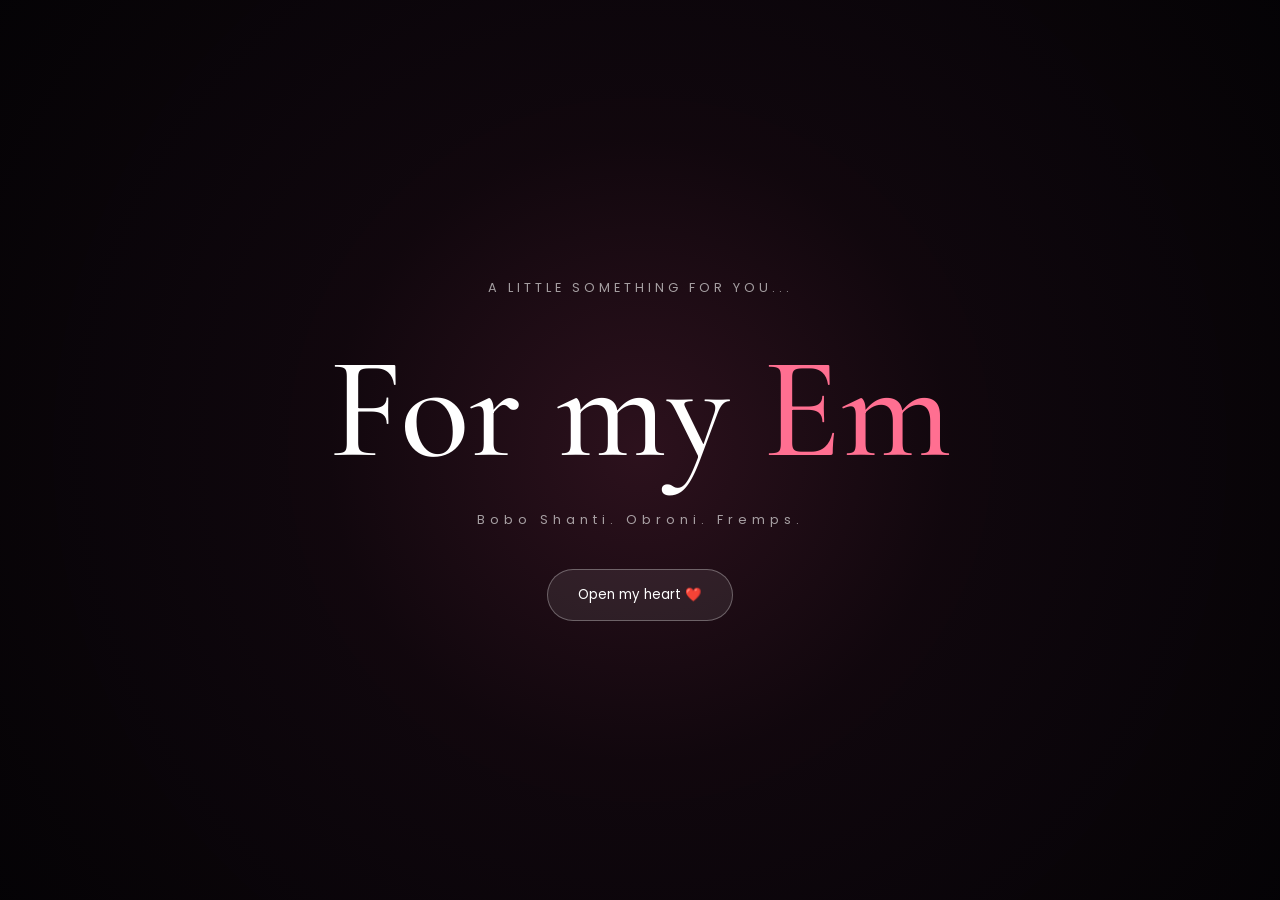
<file: index.html>
<!DOCTYPE html>
<html lang="en">
<head>
    <meta charset="UTF-8">
    <meta name="viewport" content="width=device-width, initial-scale=1.0">

    <title>For Em ❤️</title>

    <link rel="stylesheet" href="style.css">

    <link rel="preconnect" href="https://fonts.googleapis.com">
    <link rel="preconnect" href="https://fonts.gstatic.com" crossorigin>
    <link href="https://fonts.googleapis.com/css2?family=Cormorant+Garamond:wght@400;500;600;700&family=Poppins:wght@300;400;500;600&display=swap" rel="stylesheet">
</head>

<body>

    <video id="backgroundVideo" class="background-video" autoplay muted playsinline aria-hidden="true"></video>

    <!-- Floating hearts -->
    <div class="hearts"></div>

    <!-- Opening -->
    <section id="opening" class="screen active">

        <div class="stars"></div>

        <div class="opening-content">

            <p class="small-text">A little something for you...</p>

            <h1>
                For my <span>Em</span>
            </h1>

            <p class="subtitle">
                Bobo Shanti. Obroni. Fremps.
            </p>

            <button onclick="startStory()">
                Open my heart ❤️
            </button>

        </div>

    </section>


    <!-- Story -->
    <main id="story">

        <!-- Chapter 1 -->
        <section class="chapter">

            <div class="chapter-number">01</div>

            <h2>
                It all started with<br>
                <span>one little comment.</span>
            </h2>

            <p>
                I wasn't looking for a love story that day.
                I was simply somewhere online, commenting on your friend's post.
            </p>

            <p>
                And somehow, that tiny moment led me to you.
            </p>

            <div class="date">
                29 • 07
            </div>

            <p class="date-text">
                The day our story began.
            </p>

        </section>


        <!-- Chapter 2 -->
        <section class="chapter dark">

            <div class="chapter-number">02</div>

            <h2>
                Funny how someone<br>
                <span>so far away</span>
                can feel so close.
            </h2>
            <section class="chapter gallery">

        <div class="chapter-number">03½</div>

    <h2>
        A few of my<br>
        <span>favorite moments.</span>
    </h2>

    <div class="photo-grid">

        <img src="assets/WhatsApp Image 2026-09-28 at 11.42.22.jpeg" alt="Our memory">

        <img src="assets/WhatsApp Image 2026-09-28 at 11.42.23.jpeg" alt="Our memory">

        <img src="assets/WhatsApp Image 2026-09-28 at 11.42.24.jpeg" alt="Our memory">

     </div>

</section>

            <p>
                We've had screens between us.
                Different places.
                Different moments.
            </p>

            <p>
                But somewhere between our conversations,
                jokes, random moments and everything in between...
            </p>

            <p class="highlight">
                you became someone I genuinely look forward to.
            </p>

        </section>


        <!-- Chapter 3 -->
        <section class="chapter">

            <div class="chapter-number">03</div>

            <h2>
                And then there was<br>
                <span>Big Smoke.</span>
            </h2>

            <div class="smoke-card">

                <div class="smoke-icon">🚬</div>

                <h3>
                    Big Smoke
                </h3>

                <p>
                    Apparently, that's your husband.
                </p>

                <p class="tiny">
                    I have accepted my position in the family. 😂
                </p>

            </div>

            <p>
                But honestly, I love the little things that became
                <em>ours</em>.
            </p>

        </section>


        <!-- Chapter 4 -->
      <section class="chapter music-section dark">

    <div class="chapter-number">04</div>

    <p class="small-text">
        If our story had a soundtrack...
    </p>

    <h2>
        <span>Encre</span>
    </h2>

    <p>
        — Emma
    </p>

    <div class="music-circle">
        ♪
    </div>

    <p class="music-message">
        Every story deserves a song.
        <br>
        I'd choose this one for ours.
    </p>

    <audio id="ourSong" controls>
        <source src="assets/Encre.mp3" type="audio/mpeg">
        Your browser does not support audio.
    </audio>

</section>


        <!-- Chapter 5 -->
        <section class="chapter">

            <div class="chapter-number">05</div>

            <h2>
                Em...
            </h2>

            <p class="poem">

                If distance is the ocean,<br>
                I'll learn every wave.<br><br>

                If time is the road,<br>
                I'll walk every mile.<br><br>

                If a screen is all we have between us,<br>
                I'll still find a way<br>
                to make you feel close.
            </p>

            <p class="highlight">
                Because somewhere along the way,
                you became more than just someone I met online.
            </p>

        </section>


        <!-- Proposal -->
        <section id="proposal" class="proposal dark">

            <div class="proposal-content">

                <p class="small-text">
                    There's just one thing left to ask...
                </p>

                <div class="heart-big">
                    ❤️
                </div>

                <h2>
                    Em,
                </h2>

                <p class="proposal-text">

                    I don't know exactly where this road will take us.

                    <br><br>

                    But I know that every conversation,
                    every laugh, every stupid joke,
                    and every moment we've shared
                    has made me want to know you more.

                    <br><br>

                    So, if you'll let me...

                </p>

                <h1>
                    Will you be<br>
                    <span>my girlfriend?</span>
                </h1>

                <p class="poetic-ending">

                    Not just for a moment.<br>
                    Not just because the distance feels small tonight.<br><br>

                    But because I want to see where<br>
                    <strong>our story can go.</strong>
                </p>


                <div class="buttons">

                    <button class="yes" onclick="sayYes()">
                        Yes ❤️
                    </button>

                    <button class="maybe" onclick="moveButton(this)">
                        Let me think...
                    </button>

                </div>

            </div>

        </section>


        <!-- YES screen -->
        <section id="yes-screen">

            <div class="celebration">

                <div class="big-heart">
                    ❤️
                </div>

                <h1>
                    She said YES! 😭❤️
                </h1>

                <p>
                    And just like that...
                </p>

                <h2>
                    Our story officially begins.
                </h2>

                <p class="final-message">
                    Em, Bobo Shanti, Obroni, Fremps...
                    whatever name I call you,
                    I'm just happy it's you.
                </p>

                <div class="forever">
                    29 • 07 • ❤️
                </div>

            </div>

        </section>

    </main>


    <script src="script.js"></script>

</body>
</html>
</file>
<file: style.css>
* {
    margin: 0;
    padding: 0;
    box-sizing: border-box;
}

html {
    scroll-behavior: smooth;
}

body {
    font-family: "Poppins", sans-serif;
    background: #080509;
    color: white;
    overflow-x: hidden;
}

.background-video {
    position: fixed;
    inset: 0;
    z-index: 0;
    width: 100%;
    height: 100%;
    object-fit: cover;
    opacity: 0.2;
    filter: brightness(0.55);
    pointer-events: none;
}

h1,
h2,
h3 {
    font-family: "Cormorant Garamond", serif;
}

button {
    font-family: "Poppins", sans-serif;
}


/* =========================
   OPENING
========================= */

.screen {
    min-height: 100vh;
    display: flex;
    justify-content: center;
    align-items: center;
    text-align: center;
    position: relative;
    z-index: 1;
    overflow: hidden;
}

#opening {
    background:
        radial-gradient(circle at center, rgba(53, 21, 34, 0.82) 0%, rgba(18, 8, 14, 0.88) 40%, rgba(5, 3, 6, 0.9) 100%);
}

.opening-content {
    position: relative;
    z-index: 3;
    padding: 30px;
    animation: fadeUp 2s ease;
}

.small-text {
    font-size: 0.8rem;
    letter-spacing: 4px;
    text-transform: uppercase;
    opacity: 0.6;
    margin-bottom: 25px;
}

.opening-content h1 {
    font-size: clamp(4rem, 12vw, 9rem);
    font-weight: 500;
}

.opening-content h1 span,
h2 span,
.proposal h1 span {
    color: #ff6f91;
}

.subtitle {
    margin-top: 15px;
    letter-spacing: 5px;
    font-size: 0.8rem;
    opacity: 0.6;
}

button {
    margin-top: 40px;
    padding: 15px 30px;
    border-radius: 50px;
    border: 1px solid rgba(255,255,255,0.3);
    background: rgba(255,255,255,0.08);
    color: white;
    cursor: pointer;
    transition: 0.3s;
}

button:hover {
    transform: scale(1.06);
    background: rgba(255,111,145,0.25);
}


/* =========================
   STORY
========================= */

#story {
    display: none;
    position: relative;
    z-index: 1;
}

.chapter {
    min-height: 100vh;
    padding: 100px 25px;
    display: flex;
    flex-direction: column;
    justify-content: center;
    align-items: center;
    text-align: center;
    background:
        radial-gradient(circle at top, rgba(48, 20, 30, 0.82), rgba(10, 6, 9, 0.9) 65%);
}

.chapter.dark {
    background:
        radial-gradient(circle at center, rgba(33, 16, 25, 0.84), rgba(5, 3, 6, 0.9) 70%);
}

.chapter-number {
    font-size: 0.7rem;
    letter-spacing: 5px;
    opacity: 0.4;
    margin-bottom: 30px;
}

.chapter h2 {
    font-size: clamp(3rem, 8vw, 6rem);
    font-weight: 500;
    line-height: 0.95;
    max-width: 900px;
}

.chapter p {
    max-width: 600px;
    line-height: 2;
    opacity: 0.75;
    margin-top: 30px;
}

.highlight {
    color: #ff8ba7;
    font-size: 1.2rem;
    opacity: 1 !important;
}

.date {
    margin-top: 60px;
    font-family: "Cormorant Garamond", serif;
    font-size: 5rem;
    color: #ff6f91;
}

.date-text {
    margin-top: 0 !important;
    font-size: 0.8rem;
    letter-spacing: 3px;
    text-transform: uppercase;
}


/* =========================
   BIG SMOKE
========================= */

.smoke-card {
    margin-top: 50px;
    padding: 45px;
    width: min(90%, 450px);
    border-radius: 25px;
    background: rgba(255,255,255,0.05);
    border: 1px solid rgba(255,255,255,0.1);
    backdrop-filter: blur(10px);
}

.smoke-icon {
    font-size: 3rem;
}

.smoke-card h3 {
    font-size: 3rem;
    margin-top: 10px;
}

.smoke-card p {
    margin-top: 10px;
}

.smoke-card .tiny {
    font-size: 0.75rem;
    opacity: 0.45;
}


/* =========================
   MUSIC
========================= */

.music-circle {
    margin-top: 50px;
    width: 120px;
    height: 120px;
    border-radius: 50%;
    border: 1px solid #ff6f91;
    display: flex;
    justify-content: center;
    align-items: center;
    font-size: 2rem;
    color: #ff6f91;
    animation: pulse 2s infinite;
}

.music-message {
    font-style: italic;
}


/* =========================
   POEM
========================= */

.poem {
    font-family: "Cormorant Garamond", serif;
    font-size: 1.5rem;
    line-height: 2 !important;
    opacity: 0.9 !important;
}


/* =========================
   PROPOSAL
========================= */

.proposal {
    min-height: 100vh;
    padding: 100px 25px;
    display: flex;
    justify-content: center;
    align-items: center;
    text-align: center;

    background:
        radial-gradient(circle at center, rgba(66, 22, 36, 0.84), rgba(9, 5, 9, 0.9) 70%);
}

.proposal-content {
    max-width: 800px;
}

.heart-big {
    font-size: 4rem;
    margin-bottom: 20px;
    animation: heartbeat 1.5s infinite;
}

.proposal h2 {
    font-size: 4rem;
}

.proposal h1 {
    margin-top: 40px;
    font-size: clamp(4rem, 10vw, 8rem);
    line-height: 0.9;
}

.proposal-text {
    margin: 35px auto;
    max-width: 600px;
    line-height: 2;
    opacity: 0.75;
}

.poetic-ending {
    margin-top: 45px;
    line-height: 2;
    opacity: 0.7;
}

.buttons {
    display: flex;
    justify-content: center;
    gap: 20px;
    flex-wrap: wrap;
}

.buttons button {
    min-width: 160px;
}

.yes {
    background: #ff416c;
    border: none;
}

.maybe {
    background: rgba(255,255,255,0.05);
}


/* =========================
   YES SCREEN
========================= */

#yes-screen {
    display: none;
    position: relative;
    z-index: 1;
    min-height: 100vh;
    justify-content: center;
    align-items: center;
    text-align: center;
    padding: 30px;

    background:
        radial-gradient(circle at center, rgba(87, 24, 44, 0.84), rgba(8, 5, 9, 0.9) 70%);
}

.celebration {
    animation: fadeUp 1.5s ease;
}

.big-heart {
    font-size: 7rem;
    animation: heartbeat 1s infinite;
}

.celebration h1 {
    font-size: clamp(3rem, 8vw, 6rem);
    margin-top: 20px;
}

.celebration h2 {
    font-size: 2.5rem;
    margin-top: 20px;
}

.final-message {
    max-width: 500px;
    margin: 30px auto;
    line-height: 2;
    opacity: 0.7;
}

.forever {
    margin-top: 40px;
    letter-spacing: 8px;
    color: #ff6f91;
}


/* =========================
   ANIMATIONS
========================= */

@keyframes fadeUp {

    from {
        opacity: 0;
        transform: translateY(40px);
    }

    to {
        opacity: 1;
        transform: translateY(0);
    }

}

@keyframes heartbeat {

    0% {
        transform: scale(1);
    }

    20% {
        transform: scale(1.15);
    }

    40% {
        transform: scale(1);
    }

    60% {
        transform: scale(1.1);
    }

    80% {
        transform: scale(1);
    }

    100% {
        transform: scale(1);
    }

}

@keyframes pulse {

    0% {
        box-shadow: 0 0 0 0 rgba(255,111,145,0.4);
    }

    70% {
        box-shadow: 0 0 0 30px rgba(255,111,145,0);
    }

    100% {
        box-shadow: 0 0 0 0 rgba(255,111,145,0);
    }

}


/* =========================
   FLOATING HEARTS
========================= */

.heart {
    position: fixed;
    bottom: -30px;
    font-size: 20px;
    opacity: 0.5;
    animation: floatHeart linear forwards;
    pointer-events: none;
    z-index: 10;
}

@keyframes floatHeart {

    from {
        transform: translateY(0) rotate(0deg);
        opacity: 0;
    }

    20% {
        opacity: 0.6;
    }

    to {
        transform: translateY(-110vh) rotate(360deg);
        opacity: 0;
    }

}


/* Mobile */

@media (max-width: 600px) {

    .chapter {
        padding: 80px 20px;
    }

    .proposal {
        padding: 70px 20px;
    }

    .proposal h2 {
        font-size: 3rem;
    }

    .date {
        font-size: 4rem;
    }

}
.photo-grid {
    width: min(100%, 900px);
    margin-top: 50px;

    display: grid;
    grid-template-columns: repeat(3, 1fr);
    gap: 20px;
}

.photo-grid img {
    width: 100%;
    height: 350px;

    object-fit: cover;

    border-radius: 20px;

    border: 1px solid rgba(255,255,255,0.15);

    transition: 0.5s ease;

    filter: brightness(0.85);
}

.photo-grid img:hover {
    transform: scale(1.04);
    filter: brightness(1);
}

@media (max-width: 700px) {

    .photo-grid {
        grid-template-columns: 1fr;
    }

    .photo-grid img {
        height: 400px;
    }

}
</file>
